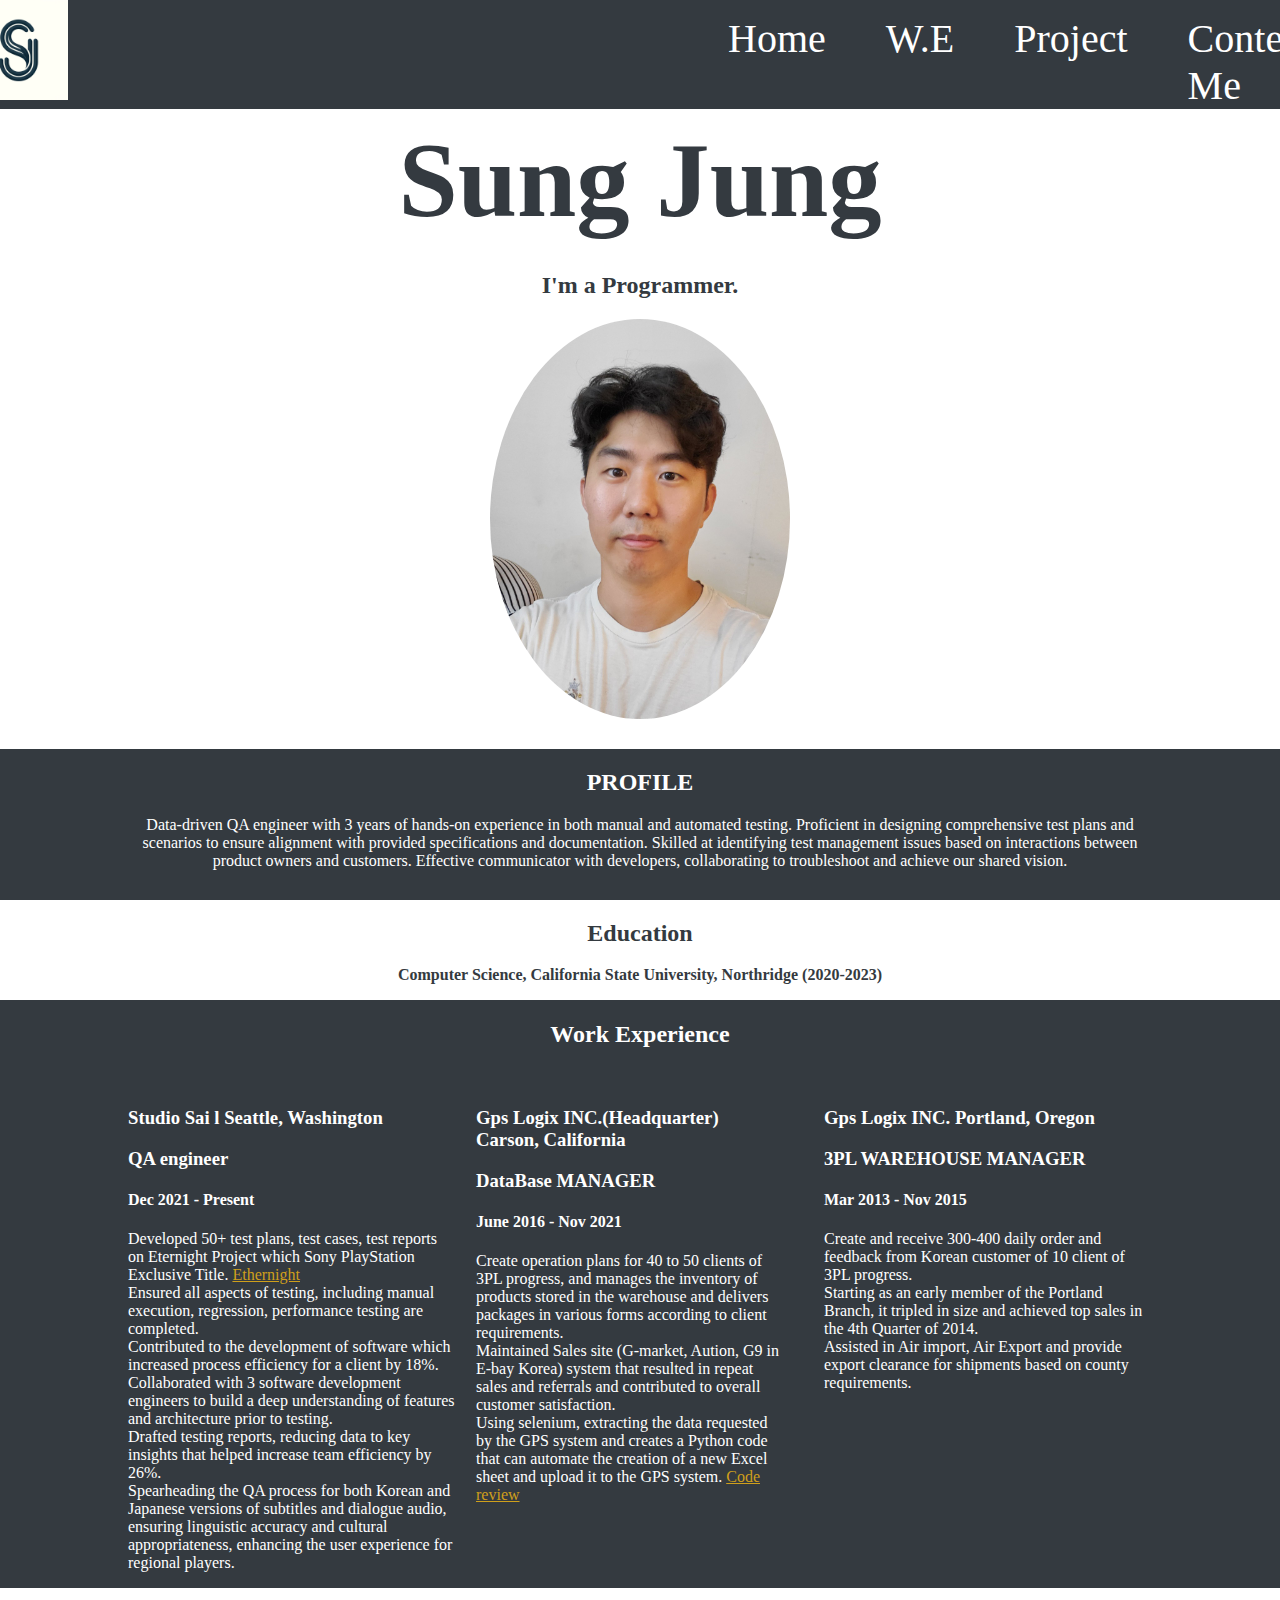
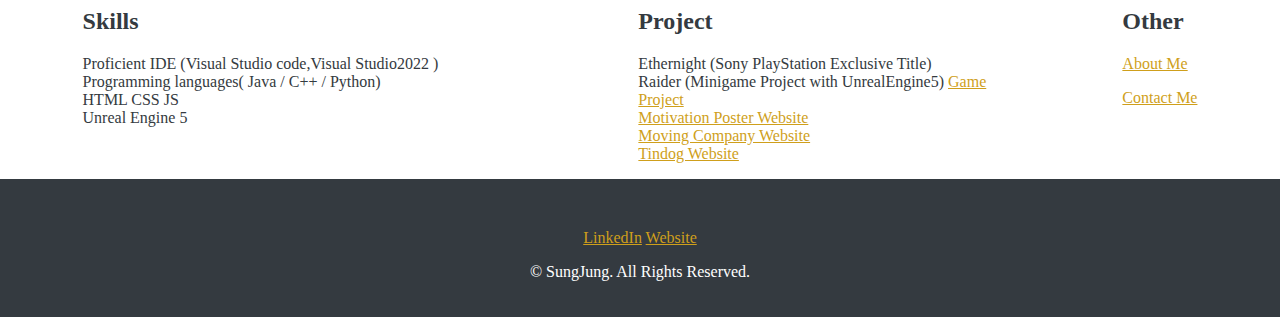
<file: index.html>
<!DOCTYPE html>
<html lang="en">
<head>
    <meta charset="UTF-8">
    <meta name="viewport" content="width=device-width, initial-scale=1.0">
    <title>My Resume</title>
    <link rel="stylesheet" href="./myresume.css"/>
    <style>
        .wetitle {
        grid-area: 1/2/2/3;
        text-align: center;
        }
    </style>
    
</head>

<body>
    <div class="nav-container">
        <img class="nav-img" src="./asset/image/SJ-logo.png" class="logo" height="100">
        <div class="nav one">Home</div>
        <div class="nav two">W.E</div>
        <div class="nav three">Project</div>
        <div class="nav four">Contect Me</div>
    </div>

    <div class="top-container">   
        <h1>Sung Jung</h1>
        <h2>I'm a Programmer.</h2>
        <img class="profile-img" src="./asset/image/MyResumePicture.jpg"/>
     </div>

    
    <div class="profile-container">        
            <h2>PROFILE</h2>        
            <div class="profie-text">
                <p class="profile-p">Data-driven QA engineer with 3 years of hands-on experience in both manual and
                automated testing. Proficient in designing comprehensive test plans and scenarios to
                ensure alignment with provided specifications and documentation. Skilled at
                identifying test management issues based on interactions between product owners
                and customers. Effective communicator with developers, collaborating to troubleshoot
                and achieve our shared vision.</p>
            </div>
    </div>


    <div class="education-container">
        <h2>Education</h2>
        <p class="education-p">Computer Science, California State University, Northridge (2020-2023)</li>
    </div>
       
    
    <div class="work-experience-container">
        <div class="wetitle"><h2>Work Experience</h2></div>       
        
        <div class="we-1">
           <h3>Studio Sai l Seattle, Washington</h3>
           <h3>QA engineer</p>
           <p><h4>Dec 2021 - Present</h4></p>
            <ul class="we-ul">
                <li>Developed 50+ test plans, test cases, test reports on Eternight Project which
                Sony PlayStation Exclusive Title. <a href="https://www.youtube.com/watch?v=F5ZY3YiYWvs">Ethernight</a>
                </li>
            <li>Ensured all aspects of testing, including manual execution, regression,
                performance testing are completed.
            </li>
            <li>Contributed to the development of software which increased process
                efficiency for a client by 18%.
            </li>
            <li>Collaborated with 3 software development engineers to build a deep
                understanding of features and architecture prior to testing.
            </li>
            <li>Drafted testing reports, reducing data to key insights that helped increase
                team efficiency by 26%.
            </li>
            <li>Spearheading the QA process for both Korean and Japanese versions of subtitles 
                and dialogue audio, ensuring linguistic accuracy and cultural appropriateness, 
                enhancing the user experience for regional players.</li>
            </ul>
        </div>

        <div class="we-2">
        <h3>Gps Logix INC.(Headquarter) Carson, California</h3>
        <h3>DataBase MANAGER</h3>
        <p><h4>June 2016 - Nov 2021</h4></p>
        <ul class="we-ul">
            <li>Create operation plans for 40 to 50 clients of 3PL progress, and manages the
                inventory of products stored in the warehouse and delivers packages in
                various forms according to client requirements.
            </li>
            <li>Maintained Sales site (G-market, Aution, G9 in E-bay Korea) system that
                resulted in repeat sales and referrals and contributed to overall customer
                satisfaction.
            </li>
            <li>Using selenium, extracting the data requested by the GPS system and creates
                a Python code that can automate the creation of a new Excel sheet and
                upload it to the GPS system. <a href = "https://sungjung0616.blogspot.com/2022/11/automation-coupang-order-to-gps-with.html">Code review</a>
            </li>
        </ul>
       </div>

       <div class="we-3">
        <h3>Gps Logix INC. Portland, Oregon</h3>
        <h3>3PL WAREHOUSE MANAGER</h3>
        <p><h4>Mar 2013 - Nov 2015</h4></p>
        <ul class="we-ul">
            <li>Create and receive 300-400 daily order and feedback from Korean customer
                of 10 client of 3PL progress.
            </li>
            <li>Starting as an early member of the Portland Branch, it tripled in size and
                achieved top sales in the 4th Quarter of 2014.
            </li>
            <li>Assisted in Air import, Air Export and provide export clearance for shipments
                based on county requirements.
            </li>
        </ul>       
        </div>
    </div>  

    <div class="skill-project-container">
    
        <div class="skills-container">
            <h2>Skills</h2> 
            <ul class="skill-ul">
              <li>Proficient IDE (Visual Studio code,Visual Studio2022 )</li>
              <li>Programming languages( Java / C++ / Python)</li>
              <li>HTML CSS JS</li>
              <li>Unreal Engine 5 </li>                
            </ul>
        </div>   
    

   
    
        <div class="project-container">
            <h2>Project</h2>
              <ul class="project-ul">
                  <li>Ethernight (Sony PlayStation Exclusive Title)</li>
                  <li>Raider (Minigame Project with UnrealEngine5) <a href ="https://docs.google.com/document/d/1LOJRR3PlDW0lXKTRd2TIv6P8rl8f9ruUXnbfTvSgDM8/edit"> Game Project</a></li>
                  <li><a href ="./MotivationMEme.html">Motivation Poster Website</a></li>
                  <li><a href ="./MovingCompany.html">Moving Company Website</a></li>
                  <li><a href ="./tindog.html">Tindog Website</a></li>
              </ul>
        </div>   

        <div class="other-container">
        
            <h2>Other</h2>
            <ul class="other-ul">
              <li><a href = "./AboutMe.html">About Me</a></li>
               <p></p>
              <li><a href = "./ContactMe.html">Contact Me</a></li>
           </ul>
        
    </div> 
    
</div>
    

<div class="bottom-container">
    <a class="footer-link" href="https://www.linkedin.com/in/sungjung0616">LinkedIn</a>
    <a class="footer-link" href="https://sungjung0616.github.io/myresume/">Website</a>
    <p class="copyright"> © SungJung. All Rights Reserved.</p>
  </div>

</body>
</html>
</file>
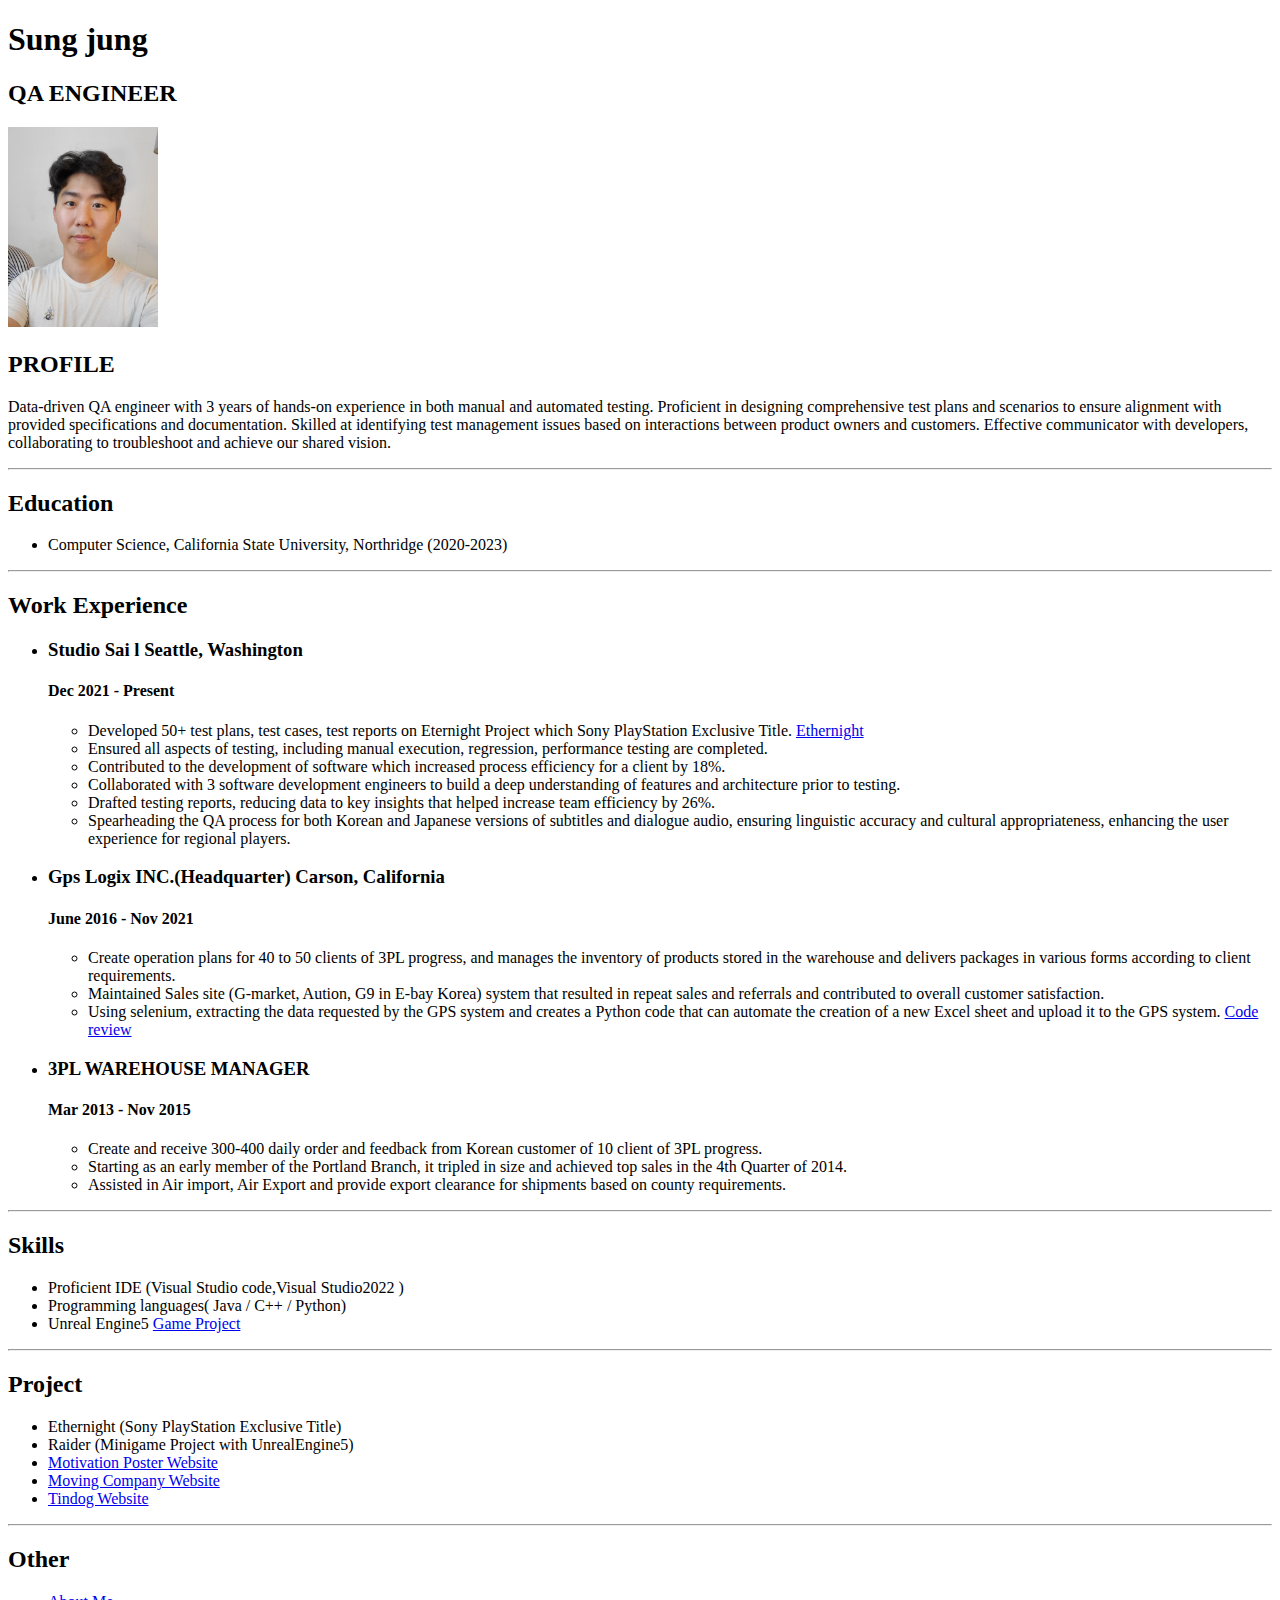
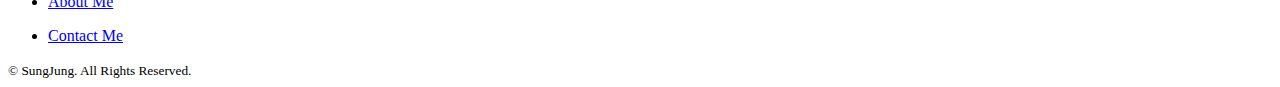
<file: My_Resume/index.html>
<!DOCTYPE html>
<html lang="en">
<head>
    <meta charset="UTF-8">
    <meta name="viewport" content="width=device-width, initial-scale=1.0">
    <title>My Resume</title>
</head>
<body>
    <h1>Sung jung</h1>
    <h2>QA ENGINEER</h2>
    <img src ="./asset/image/MyResumePicture.jpg" height="200"/>

    <h2>PROFILE</h2>
   
    <p>Data-driven QA engineer with 3 years of hands-on experience in both manual and
        automated testing. Proficient in designing comprehensive test plans and scenarios to
        ensure alignment with provided specifications and documentation. Skilled at
        identifying test management issues based on interactions between product owners
        and customers. Effective communicator with developers, collaborating to troubleshoot
        and achieve our shared vision.
        </p>
    <hr/>

    <h2>Education</h2>
    <ul><li>Computer Science, California State University, Northridge (2020-2023)</li></ul>
    <hr/>

    <h2>Work Experience</h2> 
    <ul>
        <li><h3>Studio Sai l Seattle, Washington</h3></li>
        <p><h4>Dec 2021 - Present</h4></p>
        <ul>
            <li>Developed 50+ test plans, test cases, test reports on Eternight Project which
                Sony PlayStation Exclusive Title. <a href="https://www.youtube.com/watch?v=F5ZY3YiYWvs">Ethernight</a>
            </li>
            <li>Ensured all aspects of testing, including manual execution, regression,
                performance testing are completed.
            </li>
            <li>Contributed to the development of software which increased process
                efficiency for a client by 18%.
            </li>
            <li>Collaborated with 3 software development engineers to build a deep
                understanding of features and architecture prior to testing.
            </li>
            <li>Drafted testing reports, reducing data to key insights that helped increase
                team efficiency by 26%.
            </li>
            <li>Spearheading the QA process for both Korean and Japanese versions of subtitles 
                and dialogue audio, ensuring linguistic accuracy and cultural appropriateness, 
                enhancing the user experience for regional players.</li>
        </ul>

        <li><h3>Gps Logix INC.(Headquarter) Carson, California</h3></li>
        <p><h4>June 2016 - Nov 2021</h4></p>
        <ul>
            <li>Create operation plans for 40 to 50 clients of 3PL progress, and manages the
                inventory of products stored in the warehouse and delivers packages in
                various forms according to client requirements.
            </li>
            <li>Maintained Sales site (G-market, Aution, G9 in E-bay Korea) system that
                resulted in repeat sales and referrals and contributed to overall customer
                satisfaction.
            </li>
            <li>Using selenium, extracting the data requested by the GPS system and creates
                a Python code that can automate the creation of a new Excel sheet and
                upload it to the GPS system. <a href = "https://sungjung0616.blogspot.com/2022/11/automation-coupang-order-to-gps-with.html">Code review</a>
            </li>
        </ul>
        <li><h3>3PL WAREHOUSE MANAGER</h3></li>
        <p><h4>Mar 2013 - Nov 2015</h4></p>
        <ul>
            <li>Create and receive 300-400 daily order and feedback from Korean customer
                of 10 client of 3PL progress.
            </li>
            <li>Starting as an early member of the Portland Branch, it tripled in size and
                achieved top sales in the 4th Quarter of 2014.
            </li>
            <li>Assisted in Air import, Air Export and provide export clearance for shipments
                based on county requirements.
            </li>
         </ul>
    </ul>

    <hr/>
    <h2>Skills</h2> 
    <ul>
        <li>Proficient IDE (Visual Studio code,Visual Studio2022 )</li>
        <li>Programming languages( Java / C++ / Python)</li>
        <li>Unreal Engine5 <a href ="https://docs.google.com/document/d/1LOJRR3PlDW0lXKTRd2TIv6P8rl8f9ruUXnbfTvSgDM8/edit"> Game Project</a></li>       
    </ul>

    <hr/>
    <h2>Project</h2>
    <ul>
        <li>Ethernight (Sony PlayStation Exclusive Title)</li>
        <li>Raider (Minigame Project with UnrealEngine5) </li>
        <li><a href ="./MotivationMEme.html">Motivation Poster Website</a></li>
        <li><a href ="./MovingCompany.html">Moving Company Website</a></li>
        <li><a href ="./tindog.html">Tindog Website</a></li>
    </ul>
    <hr/> 
    <h2>Other</h2>
    <ul>
        <li><a href = "./AboutMe.html">About Me</a></li>
        <p></p>
        <li><a href = "./ContactMe.html">Contact Me</a></li>
    </ul>

    <footer>
        <small>
          © SungJung. All Rights Reserved.
        </small>
    </footer>
</body>
</html>
</file>
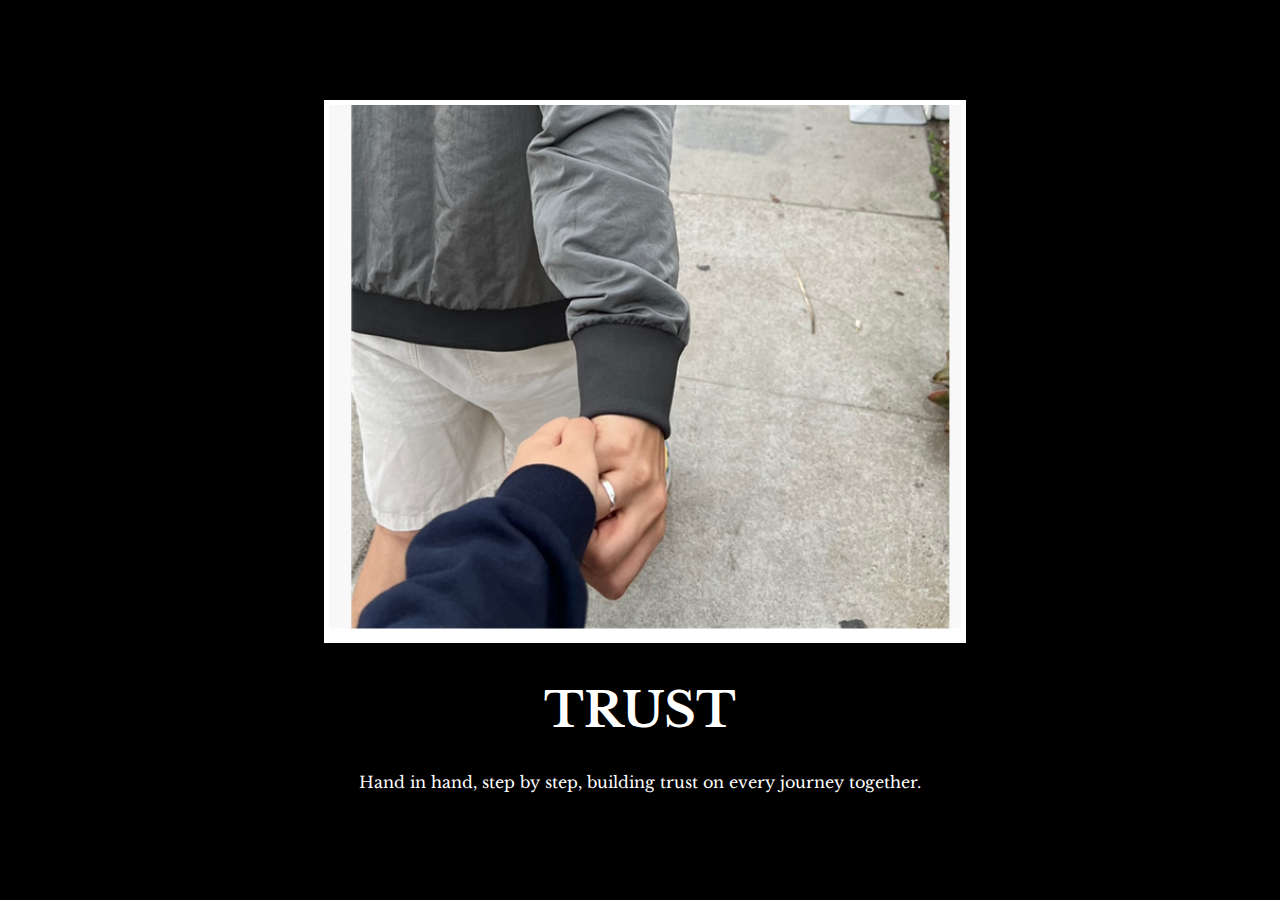
<file: MotivationMEme.html>
<!DOCTYPE html>
<html lang="en">
<head>
  <meta charset="UTF-8">
  <meta name="viewport" content="width=device-width, initial-scale=1.0">
  <title>Motivation Meme</title>
  <link rel="stylesheet" href="./style.css"/>
  <link rel="preconnect" href="https://fonts.googleapis.com">
  <link rel="preconnect" href="https://fonts.gstatic.com" crossorigin>
  <link href="https://fonts.googleapis.com/css2?family=Libre+Baskerville&display=swap" rel="stylesheet">
</head>

<body class="motivationbody">
  <div class="poster">
    <img class="img" src ="./asset/image/trust.png" alt="holding hand"/>
    <h1 class="motivationh1">trust</h1>
    <p>Hand in hand, step by step, building trust on every journey together.</p>
  </div>
  
</body>
</html>
</file>
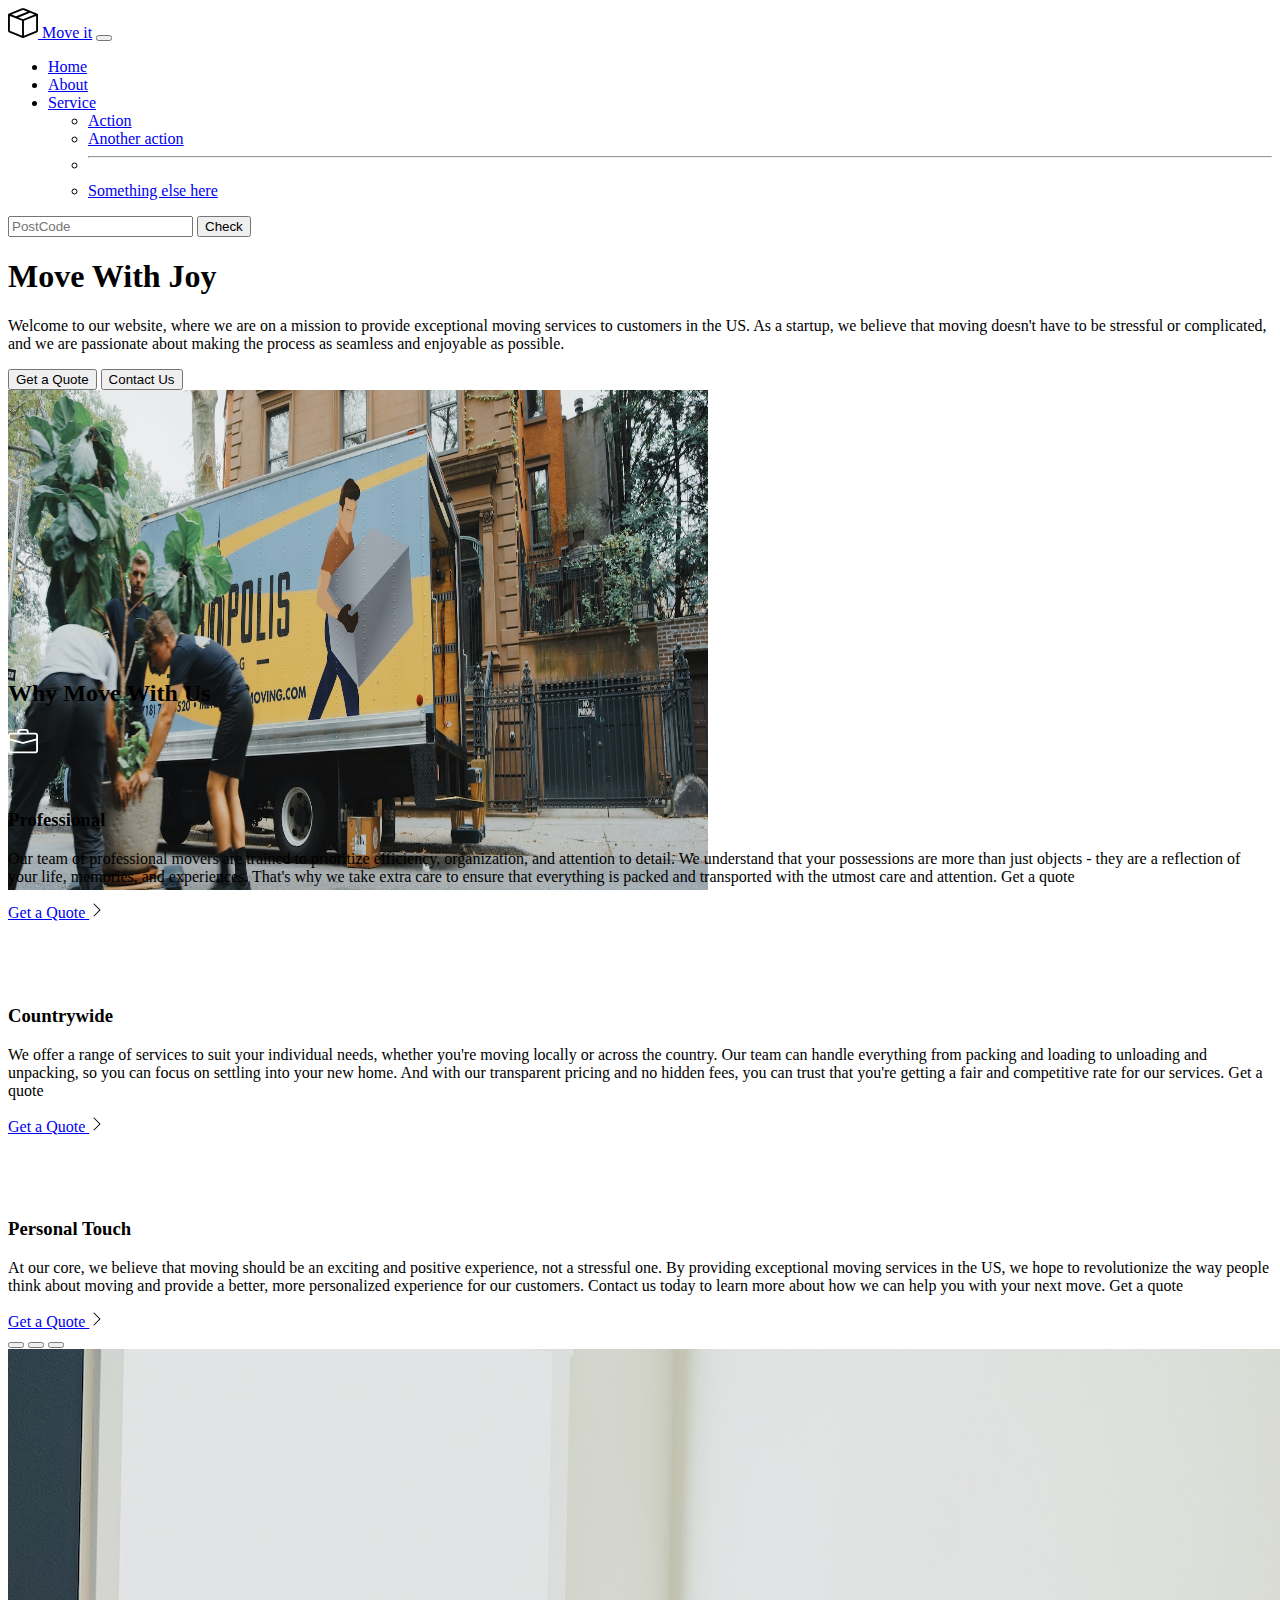
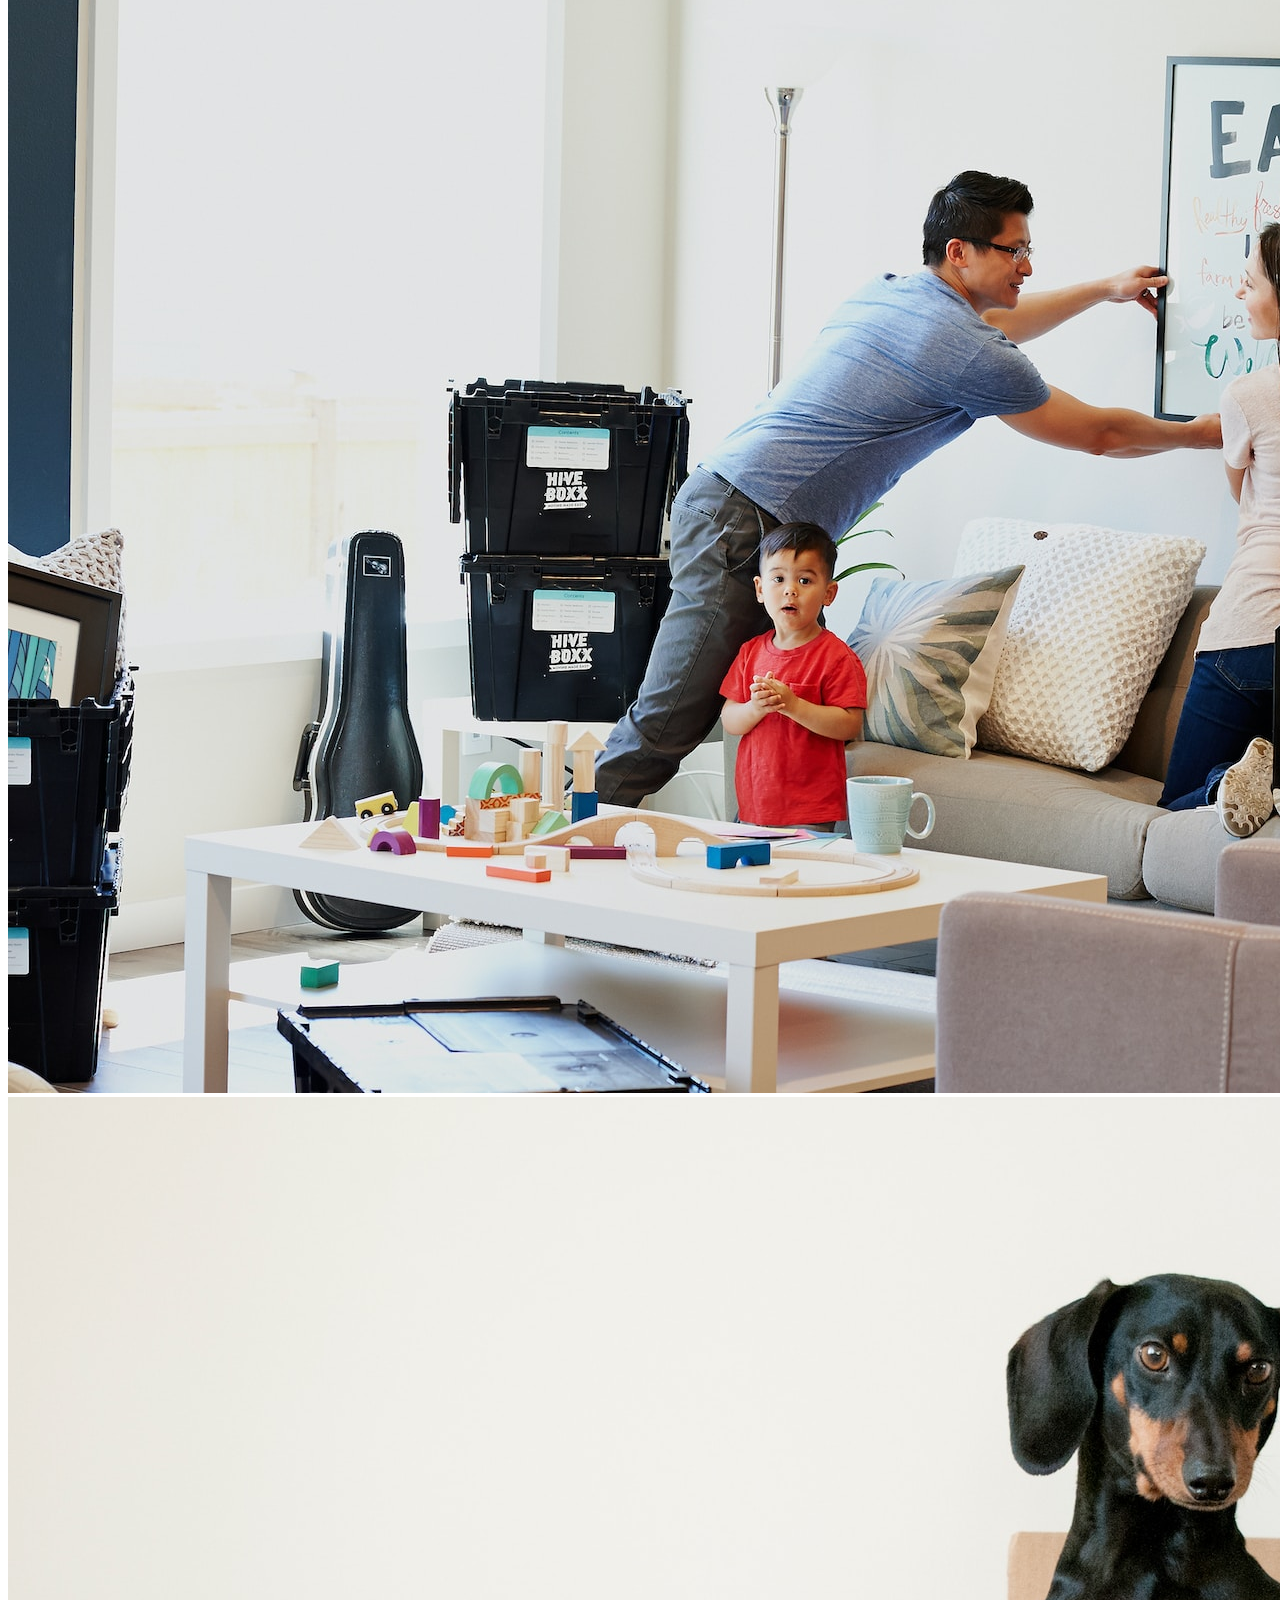
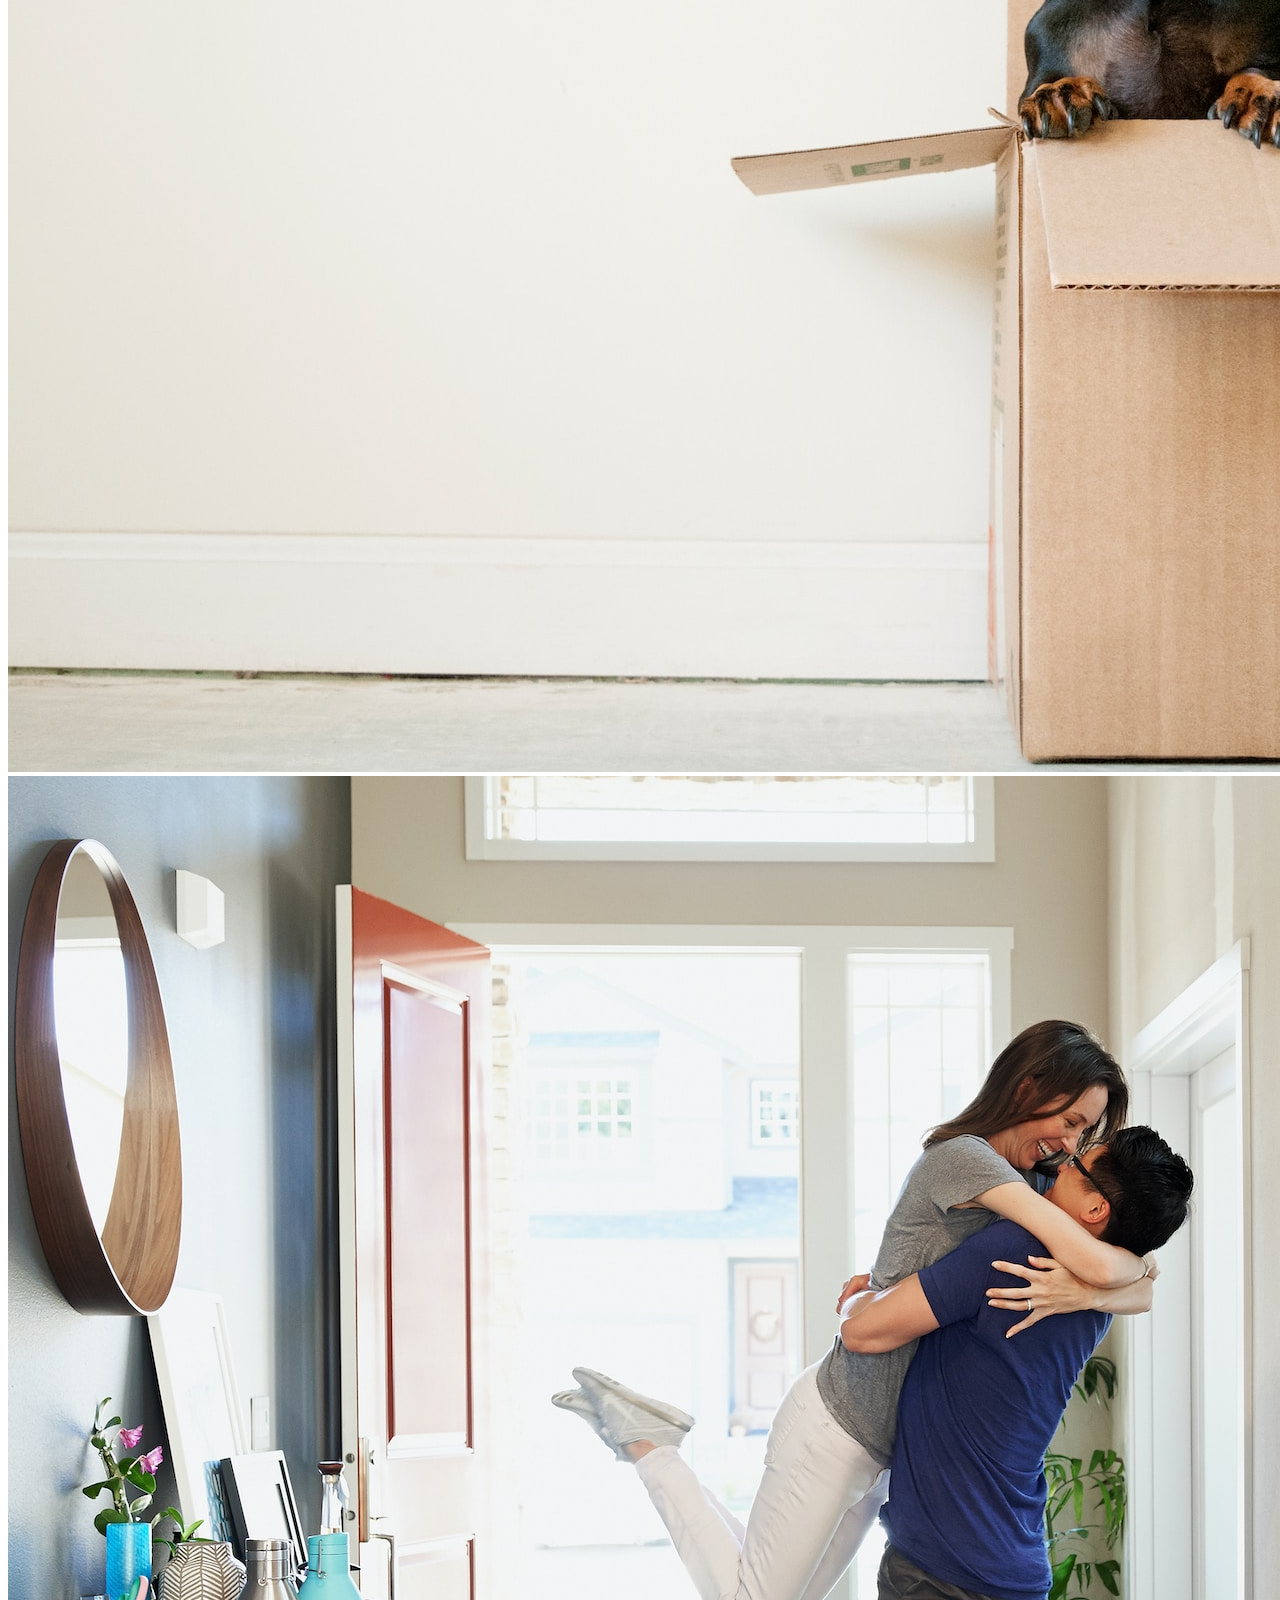
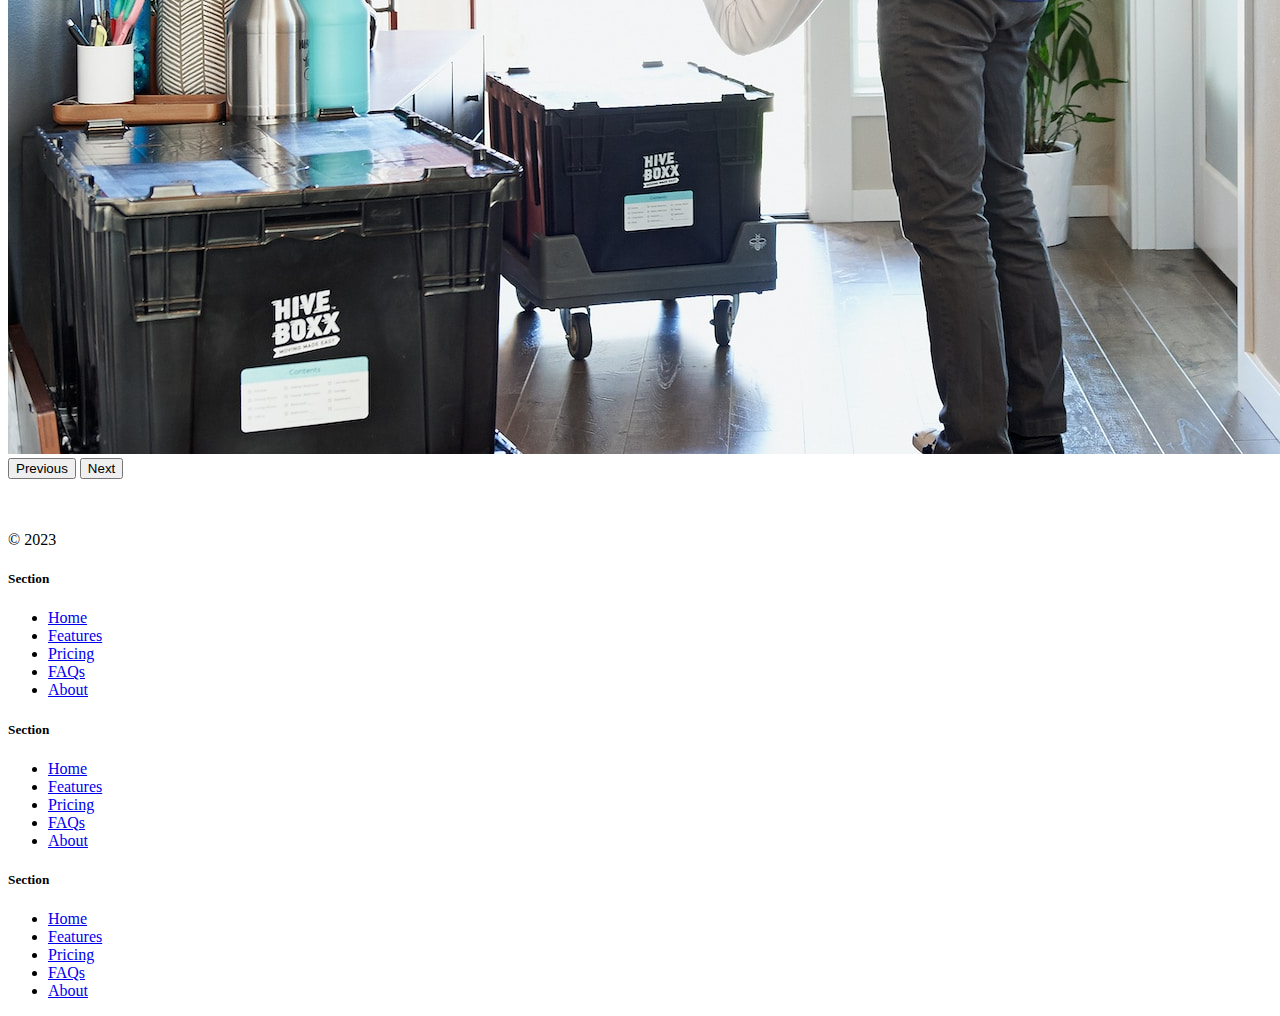
<file: MovingCompany.html>
<!DOCTYPE html>
<html lang="en" data-bs-theme="dark">

<head>
  <meta charset="UTF-8">
  <meta name="viewport" content="width=device-width, initial-scale=1.0">
  <title>Moving Companay</title>
  <link href="https://cdn.jsdelivr.net/npm/bootstrap@5.3.0-alpha2/dist/css/bootstrap.min.css" rel="stylesheet"
    integrity="sha384-aFq/bzH65dt+w6FI2ooMVUpc+21e0SRygnTpmBvdBgSdnuTN7QbdgL+OapgHtvPp" crossorigin="anonymous">
  <style>
    .feature-icon {
    width: 4rem;
    height: 4rem;
    border-radius: 0.75rem;
  }
  </style>
</head>

<body>
  <nav class="navbar navbar-expand-lg bg-body-tertiary">
    <div class="container-fluid">
      <a class="navbar-brand" href="#"><img src="./asset/image/box-seam.svg" alt="moveit brand icon" height="30"> Move it</a>
      <button class="navbar-toggler" type="button" data-bs-toggle="collapse" data-bs-target="#navbarSupportedContent" aria-controls="navbarSupportedContent" aria-expanded="false" aria-label="Toggle navigation">
        <span class="navbar-toggler-icon"></span>
      </button>
      <div class="collapse navbar-collapse" id="navbarSupportedContent">
        <ul class="navbar-nav me-auto mb-2 mb-lg-0">
          <li class="nav-item">
            <a class="nav-link active" aria-current="page" href="#">Home</a>
          </li>
          <li class="nav-item">
            <a class="nav-link" href="#">About</a>
          </li>
          <li class="nav-item dropdown">
            <a class="nav-link dropdown-toggle" href="#" role="button" data-bs-toggle="dropdown" aria-expanded="false">
              Service
            </a>
            <ul class="dropdown-menu">
              <li><a class="dropdown-item" href="#">Action</a></li>
              <li><a class="dropdown-item" href="#">Another action</a></li>
              <li><hr class="dropdown-divider"></li>
              <li><a class="dropdown-item" href="#">Something else here</a></li>
            </ul>
          </li>         
        </ul>
        <form class="d-flex" role="search">
          <input class="form-control me-2" type="search" placeholder="PostCode" aria-label="Search">
          <button class="btn btn-outline-success" type="submit">Check</button>
        </form>
      </div>
    </div>
  </nav>

  <div class="px-4 pt-5 my-5 text-center border-bottom">
    <h1 class="display-4 fw-bold text-body-emphasis">Move With Joy</h1>
    <div class="col-lg-6 mx-auto">
      <p class="lead mb-4">Welcome to our website, where we are on a mission to provide exceptional moving services to customers in the US. As a startup, we believe that moving doesn't have to be stressful or complicated, and we are passionate about making the process as seamless and enjoyable as possible.
        </p>
      <div class="d-grid gap-2 d-sm-flex justify-content-sm-center mb-5">
        <button type="button" class="btn btn-primary btn-lg px-4 me-sm-3">Get a Quote</button>
        <button type="button" class="btn btn-outline-secondary btn-lg px-4">Contact Us</button>
      </div>
    </div>
    <div class="overflow-hidden" style="max-height: 30vh;">
      <div class="container px-5">
        <img src="./asset/image/moving-van.jpg" class="img-fluid border rounded-3 shadow-lg mb-4" alt="Example image" width="700" height="500" loading="lazy">
      </div>
    </div>
  </div>

  <div class="container px-4 py-5" id="featured-3">
    <h2 class="pb-2 border-bottom">Why Move With Us</h2>
    <div class="row g-4 py-5 row-cols-1 row-cols-lg-3">
      <div class="feature col">
        <div class="feature-icon d-inline-flex align-items-center justify-content-center text-bg-primary bg-gradient fs-2 mb-3">
          <img src="./asset/image/briefcase.svg" alt="briefcase" height="30"/>
        </div>
        <h3 class="fs-2 text-body-emphasis">Professional</h3>
        <p>Our team of professional movers are trained to prioritize efficiency, organization, and attention to detail. We understand that your possessions are more than just objects - they are a reflection of your life, memories, and experiences. That's why we take extra care to ensure that everything is packed and transported with the utmost care and attention.
          Get a quote</p>
        <a href="#" class="icon-link">
          Get a Quote
          <img src="./asset/image/chevron-right.svg" alt="chevron right">
        </a>
      </div>
      <div class="feature col">
        <div class="feature-icon d-inline-flex align-items-center justify-content-center text-bg-primary bg-gradient fs-2 mb-3">
          <img src="./asset/image/bus-front.svg" alt="bus-front" height="30"/>
        </div>
        <h3 class="fs-2 text-body-emphasis">Countrywide</h3>
        <p>We offer a range of services to suit your individual needs, whether you're moving locally or across the country. Our team can handle everything from packing and loading to unloading and unpacking, so you can focus on settling into your new home. And with our transparent pricing and no hidden fees, you can trust that you're getting a fair and competitive rate for our services.
          Get a quote</p>
        <a href="#" class="icon-link">
          Get a Quote
          <img src="./asset/image/chevron-right.svg" alt="chevron right">
        </a>
      </div>
      <div class="feature col">
        <div class="feature-icon d-inline-flex align-items-center justify-content-center text-bg-primary bg-gradient fs-2 mb-3">
          <img src="./asset/image/chat-square-heart.svg" alt="chat-square-heart" height="30">
        </div>
        <h3 class="fs-2 text-body-emphasis">Personal Touch</h3>
        <p>At our core, we believe that moving should be an exciting and positive experience, not a stressful one. By providing exceptional moving services in the US, we hope to revolutionize the way people think about moving and provide a better, more personalized experience for our customers. Contact us today to learn more about how we can help you with your next move.
          Get a quote</p>
        <a href="#" class="icon-link">
          Get a Quote
          <img src="./asset/image/chevron-right.svg" alt="chevron right">
        </a>
      </div>
    </div>
  </div>
<div class="container">
  <div id="carouselExampleIndicators" class="carousel slide">
    <div class="carousel-indicators">
      <button type="button" data-bs-target="#carouselExampleIndicators" data-bs-slide-to="0" class="active" aria-current="true" aria-label="Slide 1"></button>
      <button type="button" data-bs-target="#carouselExampleIndicators" data-bs-slide-to="1" aria-label="Slide 2"></button>
      <button type="button" data-bs-target="#carouselExampleIndicators" data-bs-slide-to="2" aria-label="Slide 3"></button>
    </div>
    <div class="carousel-inner">
      <div class="carousel-item active">
        <img src="./asset/image/family.jpg" class="d-block w-100" alt="family">
      </div>
      <div class="carousel-item">
        <img src="./asset/image/dog.jpg" class="d-block w-100" alt="dog">
      </div>
      <div class="carousel-item">
        <img src="./asset/image/couple.jpg" class="d-block w-100" alt="couple">
      </div>
    </div>
    <button class="carousel-control-prev" type="button" data-bs-target="#carouselExampleIndicators" data-bs-slide="prev">
      <span class="carousel-control-prev-icon" aria-hidden="true"></span>
      <span class="visually-hidden">Previous</span>
    </button>
    <button class="carousel-control-next" type="button" data-bs-target="#carouselExampleIndicators" data-bs-slide="next">
      <span class="carousel-control-next-icon" aria-hidden="true"></span>
      <span class="visually-hidden">Next</span>
    </button>
  </div>
</div>

<footer class="row row-cols-1 row-cols-sm-2 row-cols-md-5 py-5 my-5 border-top">
  <div class="col mb-3">
    <a href="/" class="d-flex align-items-center mb-3 link-body-emphasis text-decoration-none">
      <svg class="bi me-2" width="40" height="32"><use xlink:href="#bootstrap"></use></svg>
    </a>
    <p class="text-body-secondary">© 2023</p>
  </div>

  <div class="col mb-3">

  </div>

  <div class="col mb-3">
    <h5>Section</h5>
    <ul class="nav flex-column">
      <li class="nav-item mb-2"><a href="#" class="nav-link p-0 text-body-secondary">Home</a></li>
      <li class="nav-item mb-2"><a href="#" class="nav-link p-0 text-body-secondary">Features</a></li>
      <li class="nav-item mb-2"><a href="#" class="nav-link p-0 text-body-secondary">Pricing</a></li>
      <li class="nav-item mb-2"><a href="#" class="nav-link p-0 text-body-secondary">FAQs</a></li>
      <li class="nav-item mb-2"><a href="#" class="nav-link p-0 text-body-secondary">About</a></li>
    </ul>
  </div>

  <div class="col mb-3">
    <h5>Section</h5>
    <ul class="nav flex-column">
      <li class="nav-item mb-2"><a href="#" class="nav-link p-0 text-body-secondary">Home</a></li>
      <li class="nav-item mb-2"><a href="#" class="nav-link p-0 text-body-secondary">Features</a></li>
      <li class="nav-item mb-2"><a href="#" class="nav-link p-0 text-body-secondary">Pricing</a></li>
      <li class="nav-item mb-2"><a href="#" class="nav-link p-0 text-body-secondary">FAQs</a></li>
      <li class="nav-item mb-2"><a href="#" class="nav-link p-0 text-body-secondary">About</a></li>
    </ul>
  </div>

  <div class="col mb-3">
    <h5>Section</h5>
    <ul class="nav flex-column">
      <li class="nav-item mb-2"><a href="#" class="nav-link p-0 text-body-secondary">Home</a></li>
      <li class="nav-item mb-2"><a href="#" class="nav-link p-0 text-body-secondary">Features</a></li>
      <li class="nav-item mb-2"><a href="#" class="nav-link p-0 text-body-secondary">Pricing</a></li>
      <li class="nav-item mb-2"><a href="#" class="nav-link p-0 text-body-secondary">FAQs</a></li>
      <li class="nav-item mb-2"><a href="#" class="nav-link p-0 text-body-secondary">About</a></li>
    </ul>
  </div>
</footer>

  <script src="https://cdn.jsdelivr.net/npm/bootstrap@5.3.2/dist/js/bootstrap.bundle.min.js" integrity="sha384-C6RzsynM9kWDrMNeT87bh95OGNyZPhcTNXj1NW7RuBCsyN/o0jlpcV8Qyq46cDfL" crossorigin="anonymous"></script>
</body>

</html>
</file>
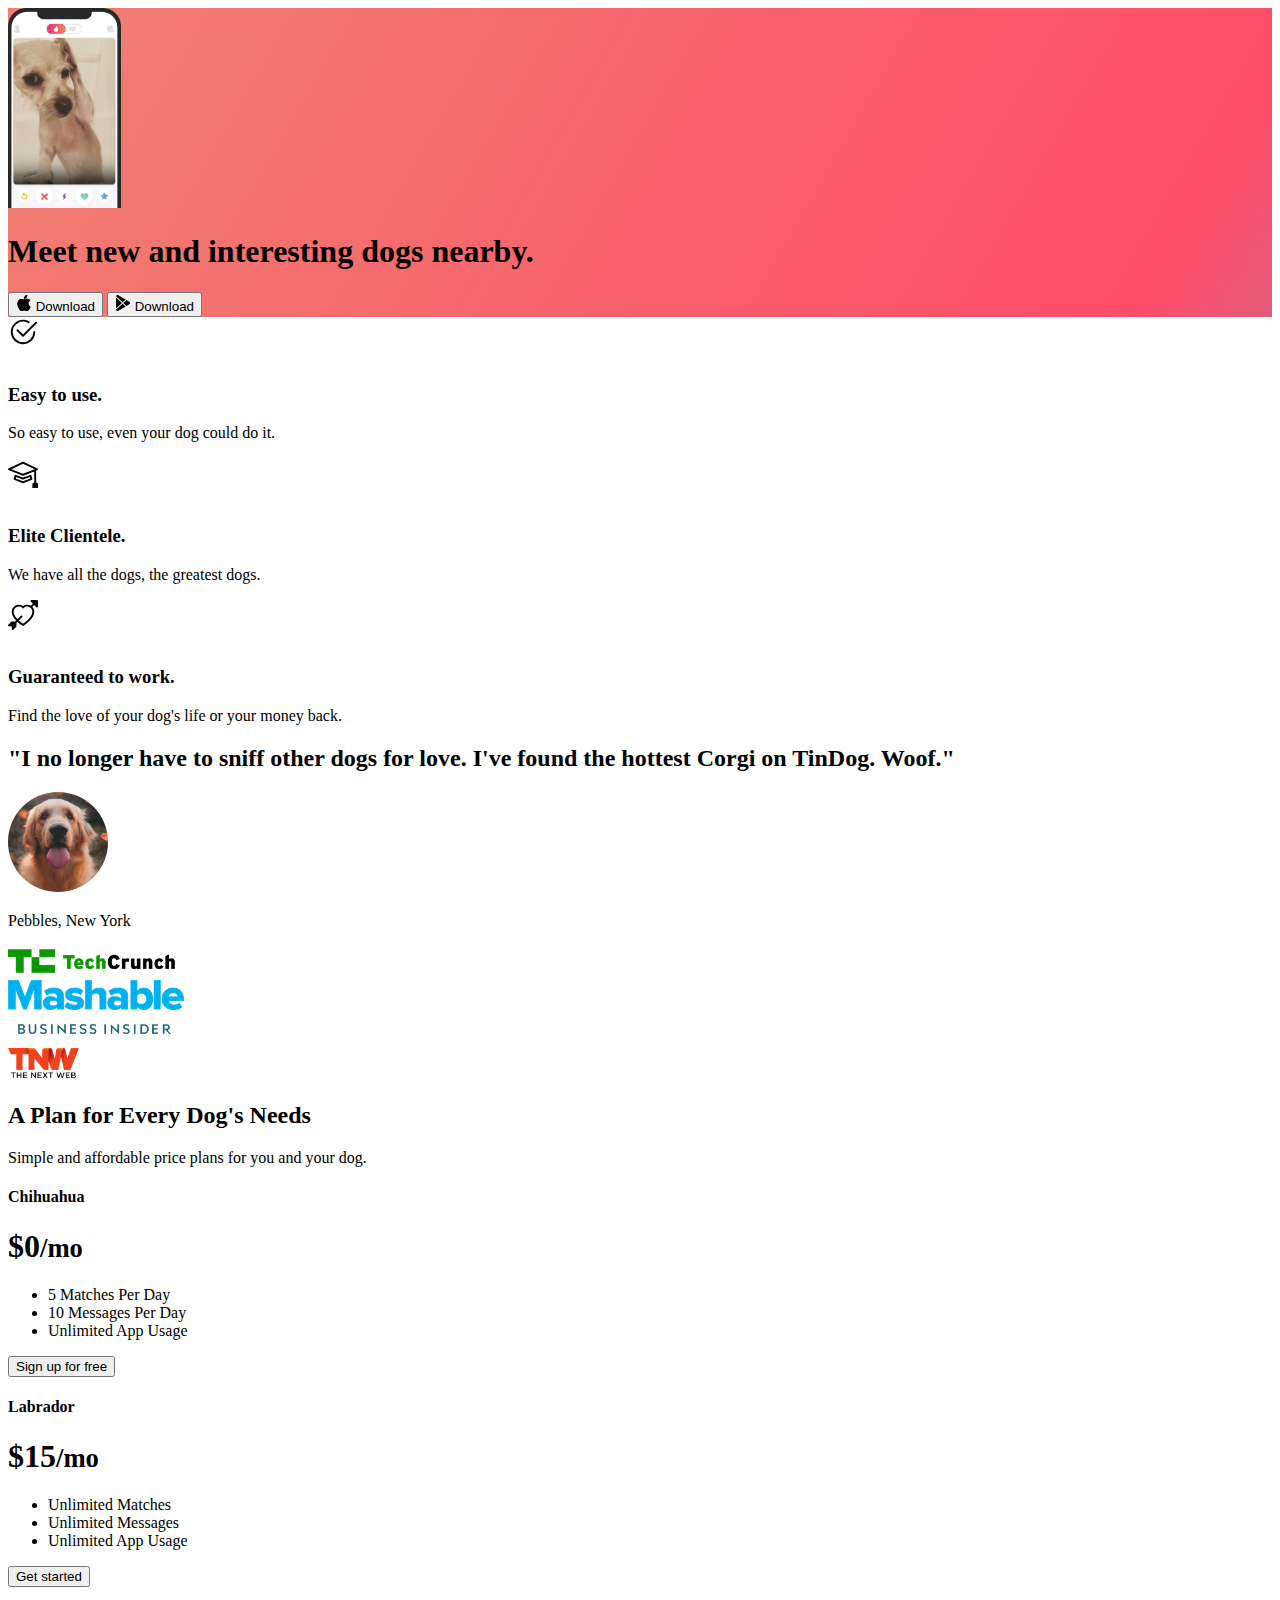
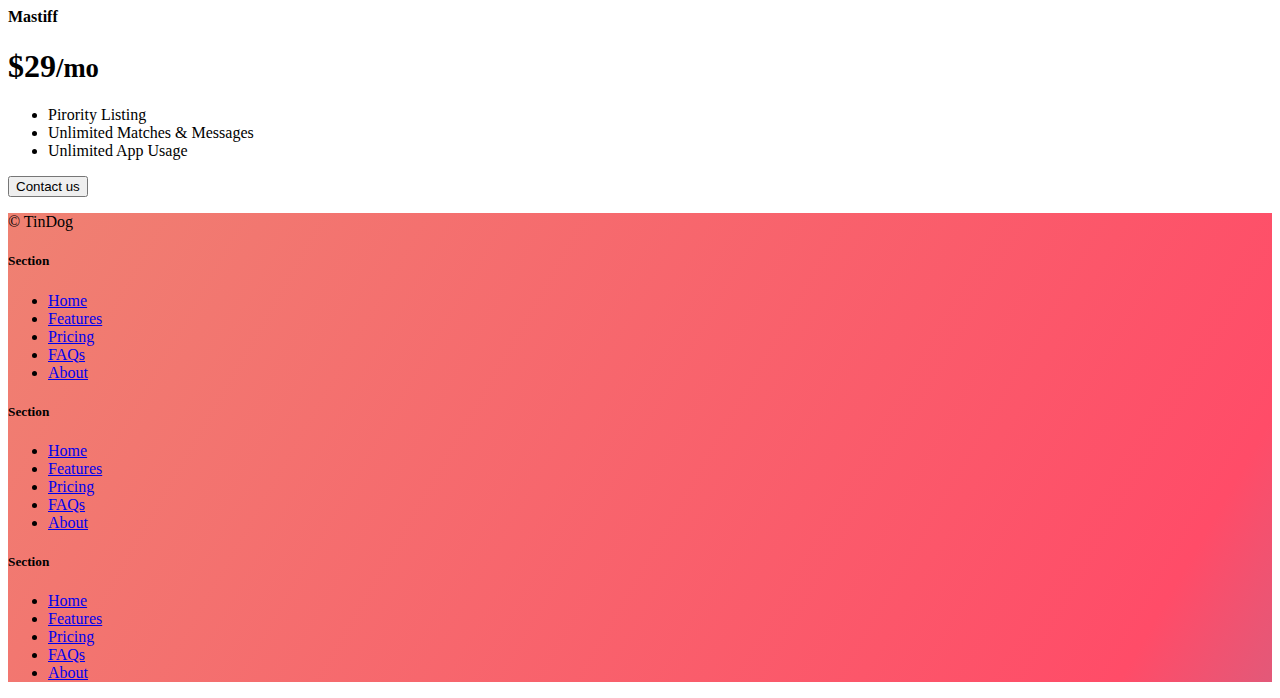
<file: tindog.html>
<!DOCTYPE html>
<html lang="en">

<head>
  <meta charset="UTF-8">
  <meta name="viewport" content="width=device-width, initial-scale=1.0">
  <title>TinDog</title>
  <link href="https://cdn.jsdelivr.net/npm/bootstrap@5.3.0-alpha3/dist/css/bootstrap.min.css" rel="stylesheet"
    integrity="sha384-KK94CHFLLe+nY2dmCWGMq91rCGa5gtU4mk92HdvYe+M/SXH301p5ILy+dN9+nJOZ" crossorigin="anonymous">
  <link rel="stylesheet" href="./style.css">
</head>

<body>


  <!-- Title -->
  <section id="title" class="gradient-background">

    <div class="container col-xxl-8 px-4 pt-5">
      <div class="row flex-lg-row-reverse align-items-center g-5 pt-5">
        <div class="col-10 col-sm-8 col-lg-6">
          <img src="./asset/image/iphone.png" class="d-block mx-lg-auto img-fluid" alt="Bootstrap Themes" height="200"
            loading="lazy">
        </div>
        <div class="col-lg-6">
          <h1 class="display-5 fw-bold text-body-emphasis lh-1 mb-3">Meet new and interesting dogs nearby.</h1>

          <div class="d-grid gap-2 d-md-flex justify-content-md-start">
            <button type="button" class="btn btn-light btn-lg px-4 me-md-2"><svg xmlns="http://www.w3.org/2000/svg"
                width="16" height="16" fill="currentColor" class="bi bi-apple mb-1" viewBox="0 0 16 16">
                <path
                  d="M11.182.008C11.148-.03 9.923.023 8.857 1.18c-1.066 1.156-.902 2.482-.878 2.516.024.034 1.52.087 2.475-1.258.955-1.345.762-2.391.728-2.43Zm3.314 11.733c-.048-.096-2.325-1.234-2.113-3.422.212-2.189 1.675-2.789 1.698-2.854.023-.065-.597-.79-1.254-1.157a3.692 3.692 0 0 0-1.563-.434c-.108-.003-.483-.095-1.254.116-.508.139-1.653.589-1.968.607-.316.018-1.256-.522-2.267-.665-.647-.125-1.333.131-1.824.328-.49.196-1.422.754-2.074 2.237-.652 1.482-.311 3.83-.067 4.56.244.729.625 1.924 1.273 2.796.576.984 1.34 1.667 1.659 1.899.319.232 1.219.386 1.843.067.502-.308 1.408-.485 1.766-.472.357.013 1.061.154 1.782.539.571.197 1.111.115 1.652-.105.541-.221 1.324-1.059 2.238-2.758.347-.79.505-1.217.473-1.282Z" />
                <path
                  d="M11.182.008C11.148-.03 9.923.023 8.857 1.18c-1.066 1.156-.902 2.482-.878 2.516.024.034 1.52.087 2.475-1.258.955-1.345.762-2.391.728-2.43Zm3.314 11.733c-.048-.096-2.325-1.234-2.113-3.422.212-2.189 1.675-2.789 1.698-2.854.023-.065-.597-.79-1.254-1.157a3.692 3.692 0 0 0-1.563-.434c-.108-.003-.483-.095-1.254.116-.508.139-1.653.589-1.968.607-.316.018-1.256-.522-2.267-.665-.647-.125-1.333.131-1.824.328-.49.196-1.422.754-2.074 2.237-.652 1.482-.311 3.83-.067 4.56.244.729.625 1.924 1.273 2.796.576.984 1.34 1.667 1.659 1.899.319.232 1.219.386 1.843.067.502-.308 1.408-.485 1.766-.472.357.013 1.061.154 1.782.539.571.197 1.111.115 1.652-.105.541-.221 1.324-1.059 2.238-2.758.347-.79.505-1.217.473-1.282Z" />
              </svg> Download</button>
            <button type="button" class="btn btn-outline-light btn-lg px-4"><svg xmlns="http://www.w3.org/2000/svg"
                width="16" height="16" fill="currentColor" class="bi bi-google-play mb-1" viewBox="0 0 16 16">
                <path
                  d="M14.222 9.374c1.037-.61 1.037-2.137 0-2.748L11.528 5.04 8.32 8l3.207 2.96 2.694-1.586Zm-3.595 2.116L7.583 8.68 1.03 14.73c.201 1.029 1.36 1.61 2.303 1.055l7.294-4.295ZM1 13.396V2.603L6.846 8 1 13.396ZM1.03 1.27l6.553 6.05 3.044-2.81L3.333.215C2.39-.341 1.231.24 1.03 1.27Z" />
              </svg> Download</button>
          </div>
        </div>
      </div>
    </div>
  </section>
  <!-- Features -->
  <section id="features">
    <div class="container mt-5">
      <div class="row g-4 py-5 row-cols-1 row-cols-lg-3">
        <div class="col d-flex align-items-start">
          <div
            class="icon-square text-body-emphasis bg-body-secondary d-inline-flex align-items-center justify-content-center fs-4 flex-shrink-0 me-3">
            <svg xmlns="http://www.w3.org/2000/svg" height="30" fill="currentColor" class="bi bi-check2-circle"
              viewBox="0 0 16 16">
              <path
                d="M2.5 8a5.5 5.5 0 0 1 8.25-4.764.5.5 0 0 0 .5-.866A6.5 6.5 0 1 0 14.5 8a.5.5 0 0 0-1 0 5.5 5.5 0 1 1-11 0z" />
              <path
                d="M15.354 3.354a.5.5 0 0 0-.708-.708L8 9.293 5.354 6.646a.5.5 0 1 0-.708.708l3 3a.5.5 0 0 0 .708 0l7-7z" />
            </svg>
          </div>
          <div>
            <h3 class="fs-2">Easy to use.</h3>
            <p>So easy to use, even your dog could do it.</p>

          </div>
        </div>
        <div class="col d-flex align-items-start">
          <div
            class="icon-square text-body-emphasis bg-body-secondary d-inline-flex align-items-center justify-content-center fs-4 flex-shrink-0 me-3">
            <svg xmlns="http://www.w3.org/2000/svg" height="30" fill="currentColor" class="bi bi-mortarboard"
              viewBox="0 0 16 16">
              <path
                d="M8.211 2.047a.5.5 0 0 0-.422 0l-7.5 3.5a.5.5 0 0 0 .025.917l7.5 3a.5.5 0 0 0 .372 0L14 7.14V13a1 1 0 0 0-1 1v2h3v-2a1 1 0 0 0-1-1V6.739l.686-.275a.5.5 0 0 0 .025-.917l-7.5-3.5ZM8 8.46 1.758 5.965 8 3.052l6.242 2.913L8 8.46Z" />
              <path
                d="M4.176 9.032a.5.5 0 0 0-.656.327l-.5 1.7a.5.5 0 0 0 .294.605l4.5 1.8a.5.5 0 0 0 .372 0l4.5-1.8a.5.5 0 0 0 .294-.605l-.5-1.7a.5.5 0 0 0-.656-.327L8 10.466 4.176 9.032Zm-.068 1.873.22-.748 3.496 1.311a.5.5 0 0 0 .352 0l3.496-1.311.22.748L8 12.46l-3.892-1.556Z" />
            </svg>
          </div>
          <div>
            <h3 class="fs-2">Elite Clientele.</h3>
            <p>We have all the dogs, the greatest dogs.</p>

          </div>
        </div>
        <div class="col d-flex align-items-start">
          <div
            class="icon-square text-body-emphasis bg-body-secondary d-inline-flex align-items-center justify-content-center fs-4 flex-shrink-0 me-3">
            <svg xmlns="http://www.w3.org/2000/svg" height="30" fill="currentColor" class="bi bi-arrow-through-heart"
              viewBox="0 0 16 16">
              <path fill-rule="evenodd"
                d="M2.854 15.854A.5.5 0 0 1 2 15.5V14H.5a.5.5 0 0 1-.354-.854l1.5-1.5A.5.5 0 0 1 2 11.5h1.793l.53-.53c-.771-.802-1.328-1.58-1.704-2.32-.798-1.575-.775-2.996-.213-4.092C3.426 2.565 6.18 1.809 8 3.233c1.25-.98 2.944-.928 4.212-.152L13.292 2 12.147.854A.5.5 0 0 1 12.5 0h3a.5.5 0 0 1 .5.5v3a.5.5 0 0 1-.854.354L14 2.707l-1.006 1.006c.236.248.44.531.6.845.562 1.096.585 2.517-.213 4.092-.793 1.563-2.395 3.288-5.105 5.08L8 13.912l-.276-.182a21.86 21.86 0 0 1-2.685-2.062l-.539.54V14a.5.5 0 0 1-.146.354l-1.5 1.5Zm2.893-4.894A20.419 20.419 0 0 0 8 12.71c2.456-1.666 3.827-3.207 4.489-4.512.679-1.34.607-2.42.215-3.185-.817-1.595-3.087-2.054-4.346-.761L8 4.62l-.358-.368c-1.259-1.293-3.53-.834-4.346.761-.392.766-.464 1.845.215 3.185.323.636.815 1.33 1.519 2.065l1.866-1.867a.5.5 0 1 1 .708.708L5.747 10.96Z" />
            </svg>
          </div>
          <div>
            <h3 class="fs-2">Guaranteed to work.</h3>
            <p>Find the love of your dog's life or your money back.</p>

          </div>
        </div>
      </div>
    </div>
  </section>
  <!-- Testimonial -->
  <section id="testimonial">
    <div class="my-5">
      <div class="p-5 text-center bg-body-tertiary">
        <div class="container py-5">
          <h2 class="text-body-emphasis">"I no longer have to sniff other dogs for love. I've found the hottest Corgi on
            TinDog. Woof."
         </h2>
          <img class="profile-img mt-5" src="./asset/image/dog-img.jpg" alt="dog image">
          <p class="col-lg-8 mx-auto lead mt-2">
            Pebbles, New York
          </p>
        </div>

        <div class="container">
          <div class="row">
            <div class="col-lg-3 col-sm-12">
              <img src="./asset/image/techcrunch.png" alt="techcrunch" height="30">
            </div>
            <div class="col-lg-3 col-sm-12">
              <img src="./asset/image/mashable.png" alt="mashable" height="30">
            </div>
            <div class="col-lg-3 col-sm-12">
              <img src="./asset/image/bizinsider.png" alt="bizinsider" height="30">
            </div>
            <div class="col-lg-3 col-sm-12">
              <img src="./asset/image/tnw.png" alt="tnw" height="30">
            </div>
          </div>
        </div>
      </div>
    </div>
  </section>
  <!-- Pricing -->
  <section id="pricing">
    <div class="container">
      <div class="pricing-header p-3 pb-md-4 mx-auto text-center">
        <h2 class="display-4 fw-normal text-body-emphasis">A Plan for Every Dog's Needs</h2>
        <p class="fs-5 text-body-secondary">Simple and affordable price plans for you and your dog.</p>
      </div>
      <div class="row row-cols-1 row-cols-md-3 mb-3 text-center">
        <div class="col">
          <div class="card mb-4 rounded-3 shadow-sm">
            <div class="card-header py-3">
              <h4 class="my-0 fw-normal">Chihuahua</h4>
            </div>
            <div class="card-body">
              <h1 class="card-title pricing-card-title">$0<small class="text-body-secondary fw-light">/mo</small></h1>
              <ul class="list-unstyled mt-3 mb-4">
                <li>5 Matches Per Day</li>
                <li>10 Messages Per Day</li>
                <li>Unlimited App Usage</li>                
              </ul>
              <button type="button" class="w-100 btn btn-lg btn-outline-dark">Sign up for free</button>
            </div>
          </div>
        </div>
        <div class="col">
          <div class="card mb-4 rounded-3 shadow-sm">
            <div class="card-header py-3">
              <h4 class="my-0 fw-normal">Labrador</h4>
            </div>
            <div class="card-body">
              <h1 class="card-title pricing-card-title">$15<small class="text-body-secondary fw-light">/mo</small></h1>
              <ul class="list-unstyled mt-3 mb-4">
                <li>Unlimited Matches</li>
                <li>Unlimited Messages</li>
                <li>Unlimited App Usage</li>
              </ul>
              <button type="button" class="w-100 btn btn-lg btn-dark">Get started</button>
            </div>
          </div>
        </div>
        <div class="col">
          <div class="card mb-4 rounded-3 shadow-sm border-dark">
            <div class="card-header py-3 text-bg-dark border-dark">
              <h4 class="my-0 fw-normal">Mastiff</h4>
            </div>
            <div class="card-body">
              <h1 class="card-title pricing-card-title">$29<small class="text-body-secondary fw-light">/mo</small></h1>
              <ul class="list-unstyled mt-3 mb-4">
                <li>Pirority Listing</li>
                <li>Unlimited Matches & Messages</li>
                <li>Unlimited App Usage</li>
               </ul>
              <button type="button" class="w-100 btn btn-lg btn-dark">Contact us</button>
            </div>
          </div>
        </div>
      </div>
    </div>

  </section>
  <!-- Footer -->
  <section id="footer" class="gradient-background">
    <div class="container">
      <footer class="row row-cols-1 row-cols-sm-2 row-cols-md-5 py-5 mt-5">
        <div class="col mb-3">         
          <p class="text-body-secondary">© TinDog</p>
        </div>
    
        <div class="col mb-3">
    
        </div>
    
        <div class="col mb-3">
          <h5>Section</h5>
          <ul class="nav flex-column">
            <li class="nav-item mb-2"><a href="#" class="nav-link p-0 text-body-secondary">Home</a></li>
            <li class="nav-item mb-2"><a href="#" class="nav-link p-0 text-body-secondary">Features</a></li>
            <li class="nav-item mb-2"><a href="#" class="nav-link p-0 text-body-secondary">Pricing</a></li>
            <li class="nav-item mb-2"><a href="#" class="nav-link p-0 text-body-secondary">FAQs</a></li>
            <li class="nav-item mb-2"><a href="#" class="nav-link p-0 text-body-secondary">About</a></li>
          </ul>
        </div>
    
        <div class="col mb-3">
          <h5>Section</h5>
          <ul class="nav flex-column">
            <li class="nav-item mb-2"><a href="#" class="nav-link p-0 text-body-secondary">Home</a></li>
            <li class="nav-item mb-2"><a href="#" class="nav-link p-0 text-body-secondary">Features</a></li>
            <li class="nav-item mb-2"><a href="#" class="nav-link p-0 text-body-secondary">Pricing</a></li>
            <li class="nav-item mb-2"><a href="#" class="nav-link p-0 text-body-secondary">FAQs</a></li>
            <li class="nav-item mb-2"><a href="#" class="nav-link p-0 text-body-secondary">About</a></li>
          </ul>
        </div>
    
        <div class="col mb-3">
          <h5>Section</h5>
          <ul class="nav flex-column">
            <li class="nav-item mb-2"><a href="#" class="nav-link p-0 text-body-secondary">Home</a></li>
            <li class="nav-item mb-2"><a href="#" class="nav-link p-0 text-body-secondary">Features</a></li>
            <li class="nav-item mb-2"><a href="#" class="nav-link p-0 text-body-secondary">Pricing</a></li>
            <li class="nav-item mb-2"><a href="#" class="nav-link p-0 text-body-secondary">FAQs</a></li>
            <li class="nav-item mb-2"><a href="#" class="nav-link p-0 text-body-secondary">About</a></li>
          </ul>
        </div>
      </footer>
    </div>

  </section>
</body>

</html>
</file>
<file: myresume.css>
body{
    width:100%;
    height: 100vh;
    display: flex;
    flex-direction: column;
    background-color: #343a40;
    color:white;
    margin: 0;
    padding: 0;
    
}

.nav-container{
    display:flex;
    flex-direction: row;
    justify-content: center;
    font-size: 2.5rem;
    gap: 60px;
}

.nav{
    margin-top: 15px;
}

.nav-img{
    margin-right:600px;
}

.top-container{
    width:100%;
    height: auto;
    background-color: white;
    display:flex;
    flex-direction: column;
    color:#343a40;
    text-align: center;
}

h1{
    font-size: 80pt;
    margin-top: 10px;
    margin-bottom: 10px;
}

.profile-img{
    width: 300px;
    height: 400px;
    border-radius: 50%;
    margin:0 auto;
    margin-bottom: 30px;
}

.profile-container {
    height:auto;
    width:100%; 
    display:flex;
    flex-direction: column;
    justify-content: center;
    text-align: center;
    background-color:#343a40;
    color:white;
    
}

.profie-text {
    text-align: center; /* 텍스트 수평 가운데 정렬 */
}

.profile-p {
    margin: 0 auto; /* 텍스트 수평 가운데 정렬 */
    max-width: 80%; /* 필요에 따라 텍스트의 최대 너비 조정 */
    margin-bottom: 30px;
}

.education-container{
    height:auto;
    justify-content: center;
    text-align: center;
    background-color: white;
    color:#343a40;
    margin-bottom: 1px;
}

.education-p{
    font-weight: bold;
}

.work-experience-container{
    max-width: 80%;
    margin: 0 auto;
    display:grid;
    grid-template-columns: 1fr 1fr 1fr;
    grid-template-rows:auto auto;
    gap: 20px;    
};

.wetitle {
    grid-area: 1/2/2/3;
    text-align: center;
}

.we-1{
    grid-area:2/1/3/2;
}

.we-2{
    grid-area:2/2/3/3;
    margin-right: 20px;
}

.we-3{
    grid-area:2/3/3/4;
}

.we-ul{
    list-style: none;
    padding-left: 0;
}
    
.skill-project-container{
    height:auto;
    width:100%;
    display: flex;
    flex-direction: row;    
    background-color: white;
    color:#343a40;
    gap:100px;
    justify-content: center;
};

.skills-container{
    margin-left:300px;
    text-align: center;
}

.project-container {
    width:30%;
    margin-left: 100px;;
}

.skill-ul, .project-ul{
    list-style: none ;
    padding-left: 0;
}

.other-ul{
    list-style: none ;
    padding-left: 0;
}

.bottom-container{
    padding: 50px 0 20px;
    text-align: center;
    margin:0;
}

a{
    color:rgb(207, 159, 27)
}
</file>
<file: style.css>
.motivationbody {
    background-color: black;
}

.motivationh1{
   text-transform: uppercase;
   font-size: 3rem;
}

.poster{
    width: 50%;
    margin-left: 25%;
    margin-top: 100px;
    color:white;
    font-family: "Libre Baskerville", serif;
    text-align: center;
}

.img{
    border: 5px solid white;
    width: 100%;
}

.gradient-background {
    background: linear-gradient(300deg, #00bfff, #ff4c68, #ef8172);
    background-size: 180% 180%;
    animation: gradient-animation 18s ease infinite;
  }
  
  @keyframes gradient-animation {
    0% {
      background-position: 0% 50%;
    }
    50% {
      background-position: 100% 50%;
    }
    100% {
      background-position: 0% 50%;
    }
  }
  
  .icon-square {
    width: 3rem;
    height: 3rem;
    border-radius: 0.75rem;
  }
  
  .profile-img {
    height: 100px;
    border-radius: 50%;
  }
</file>
